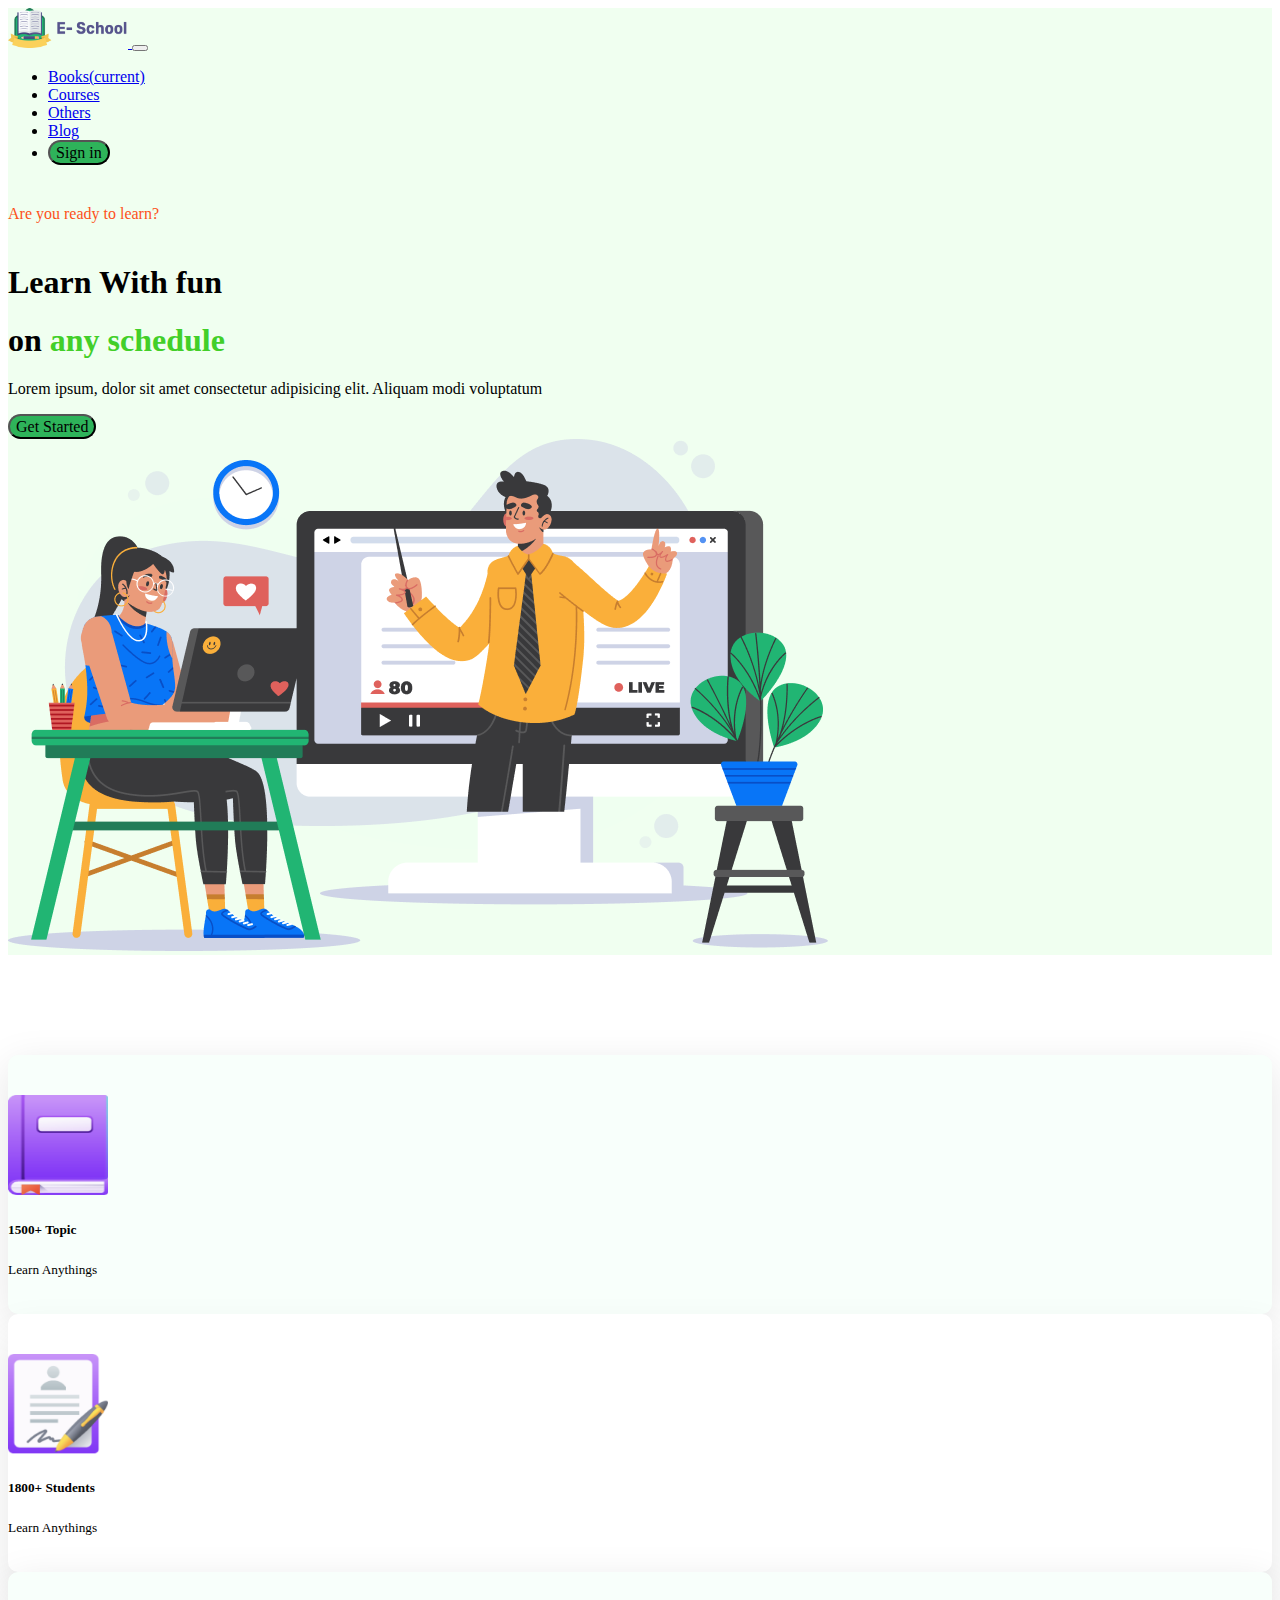
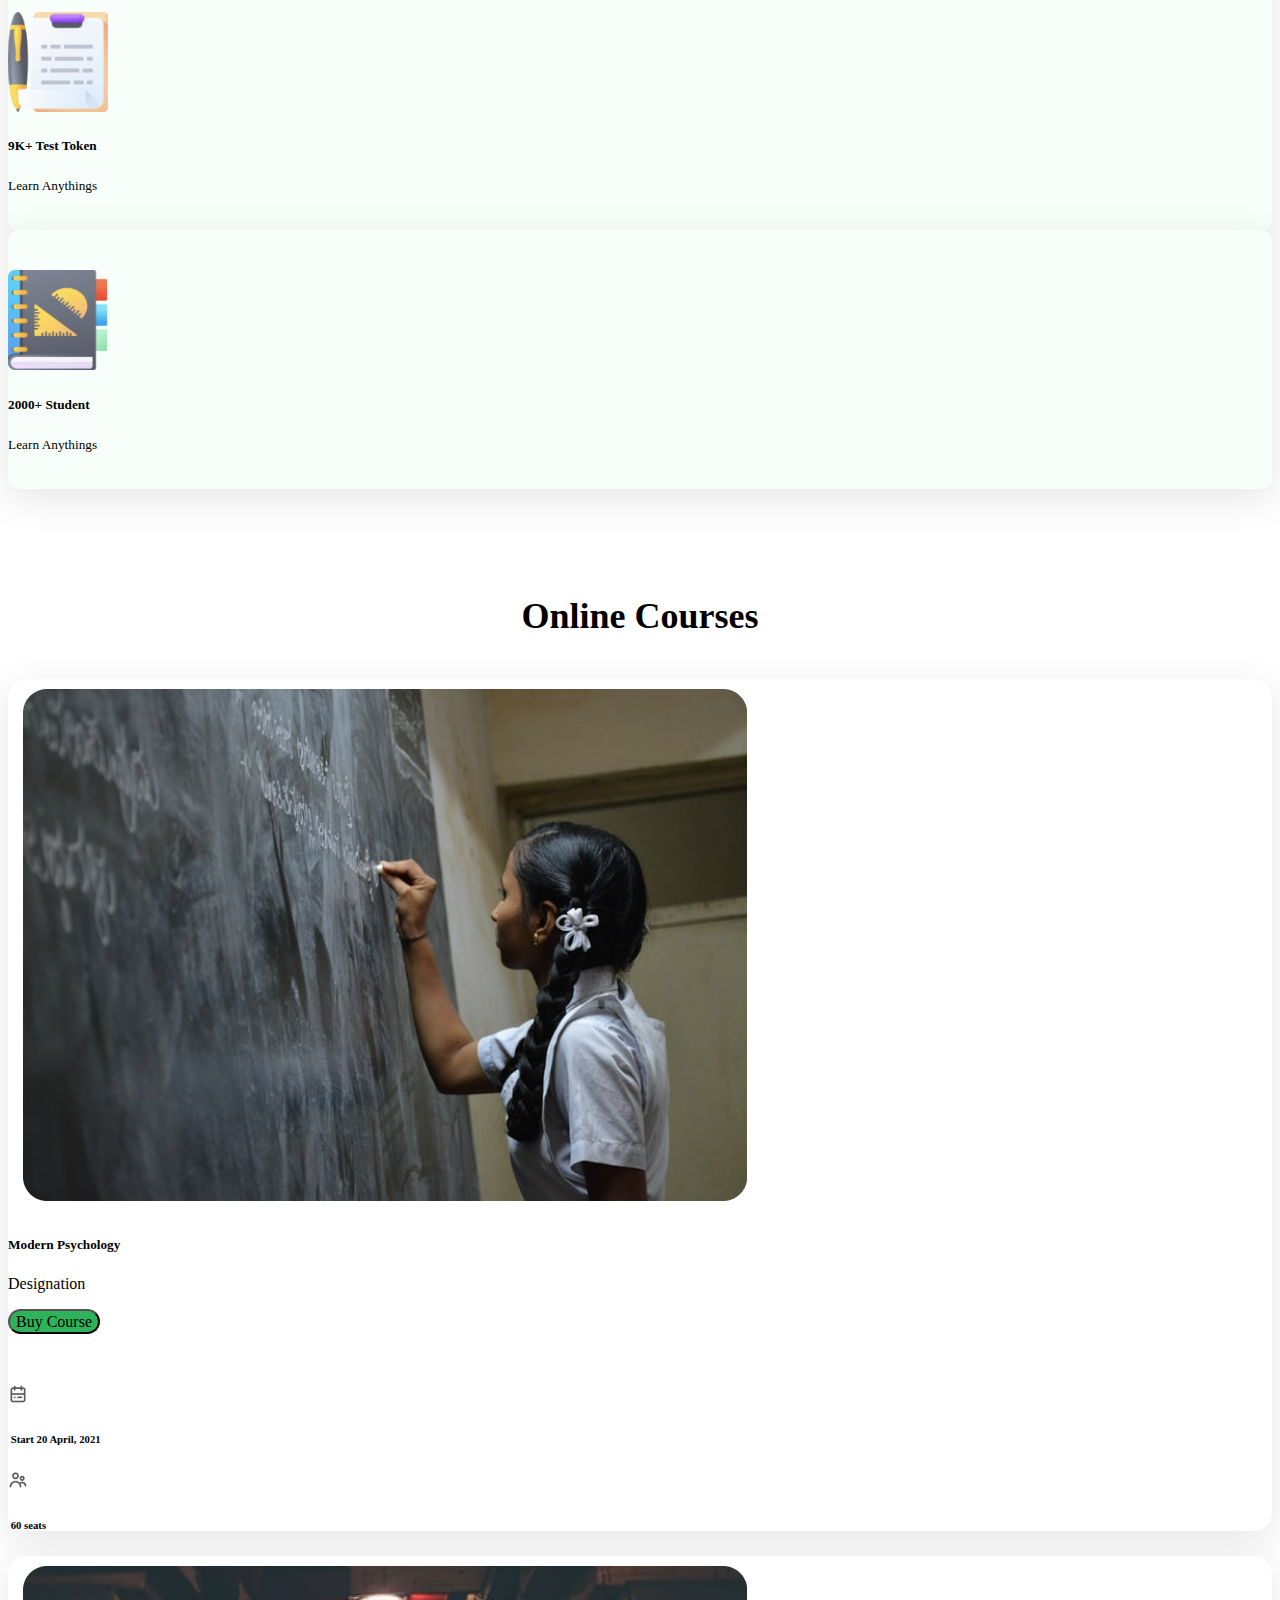
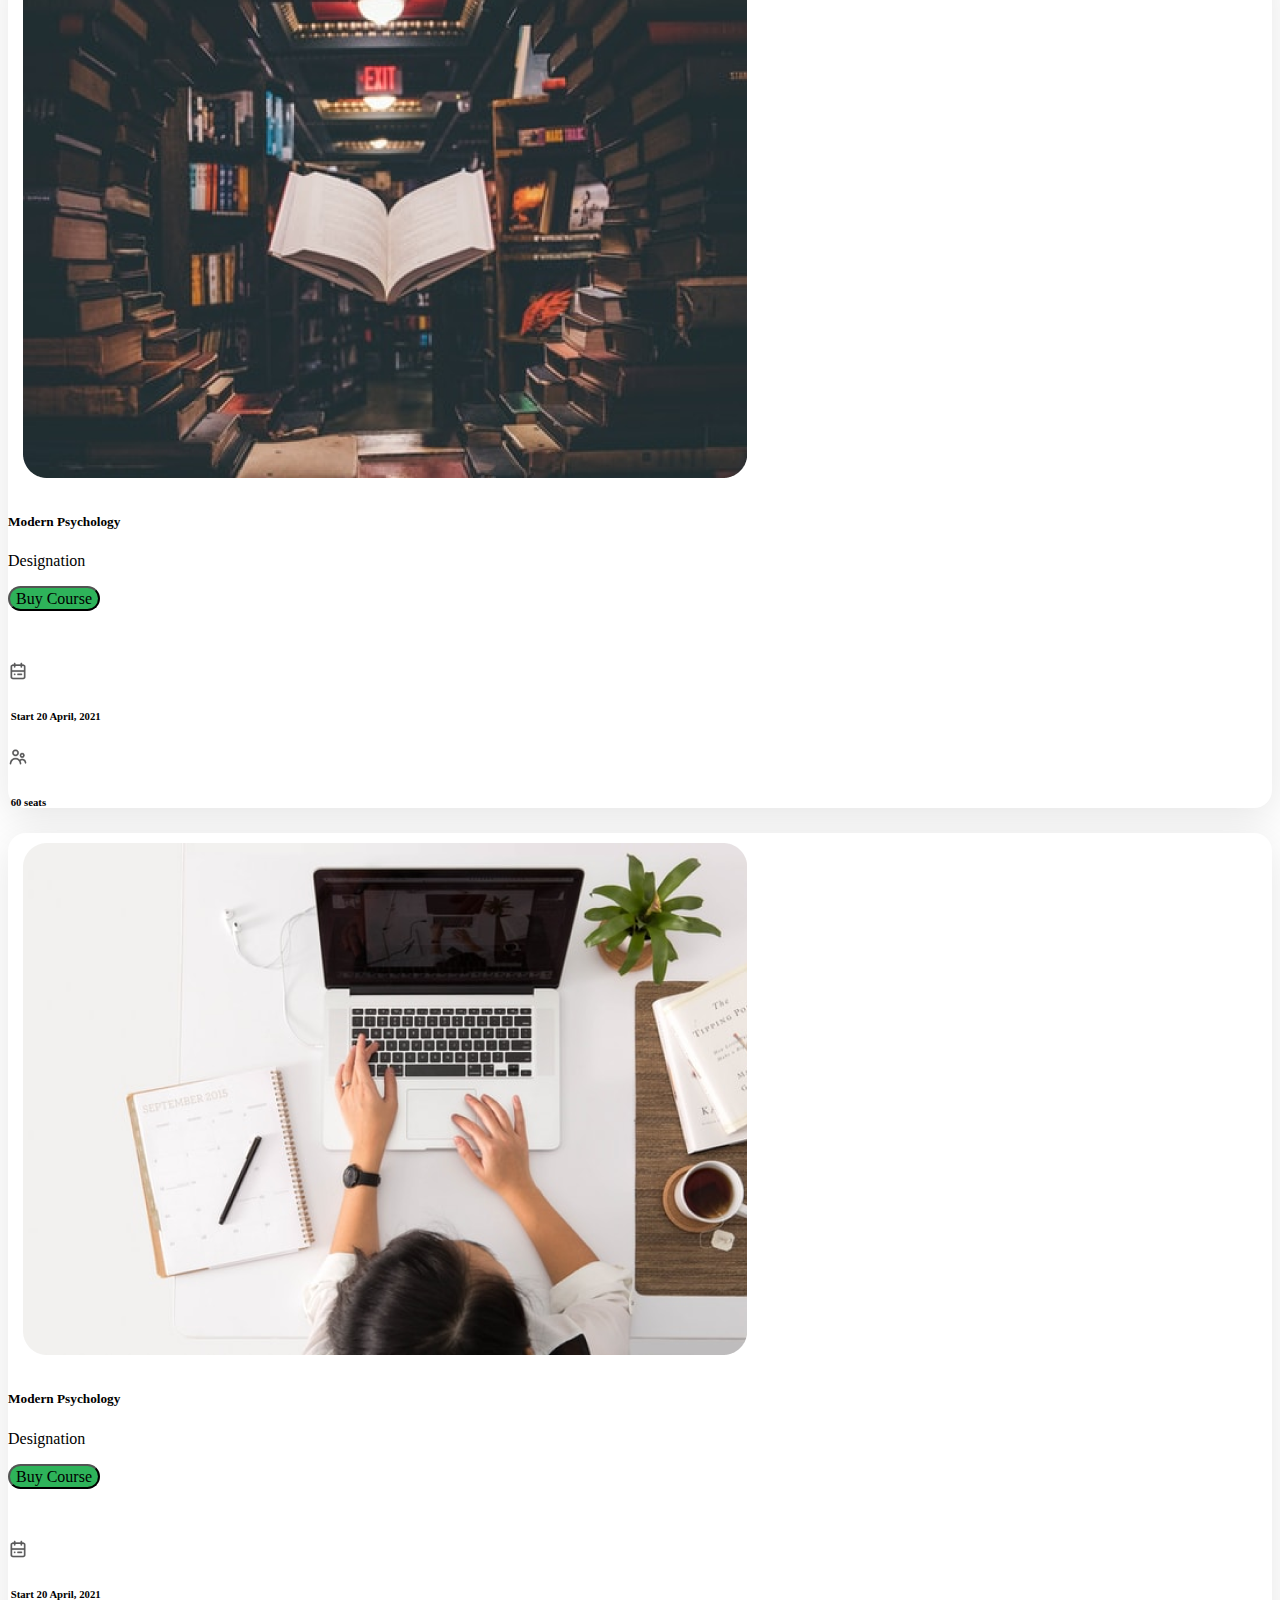
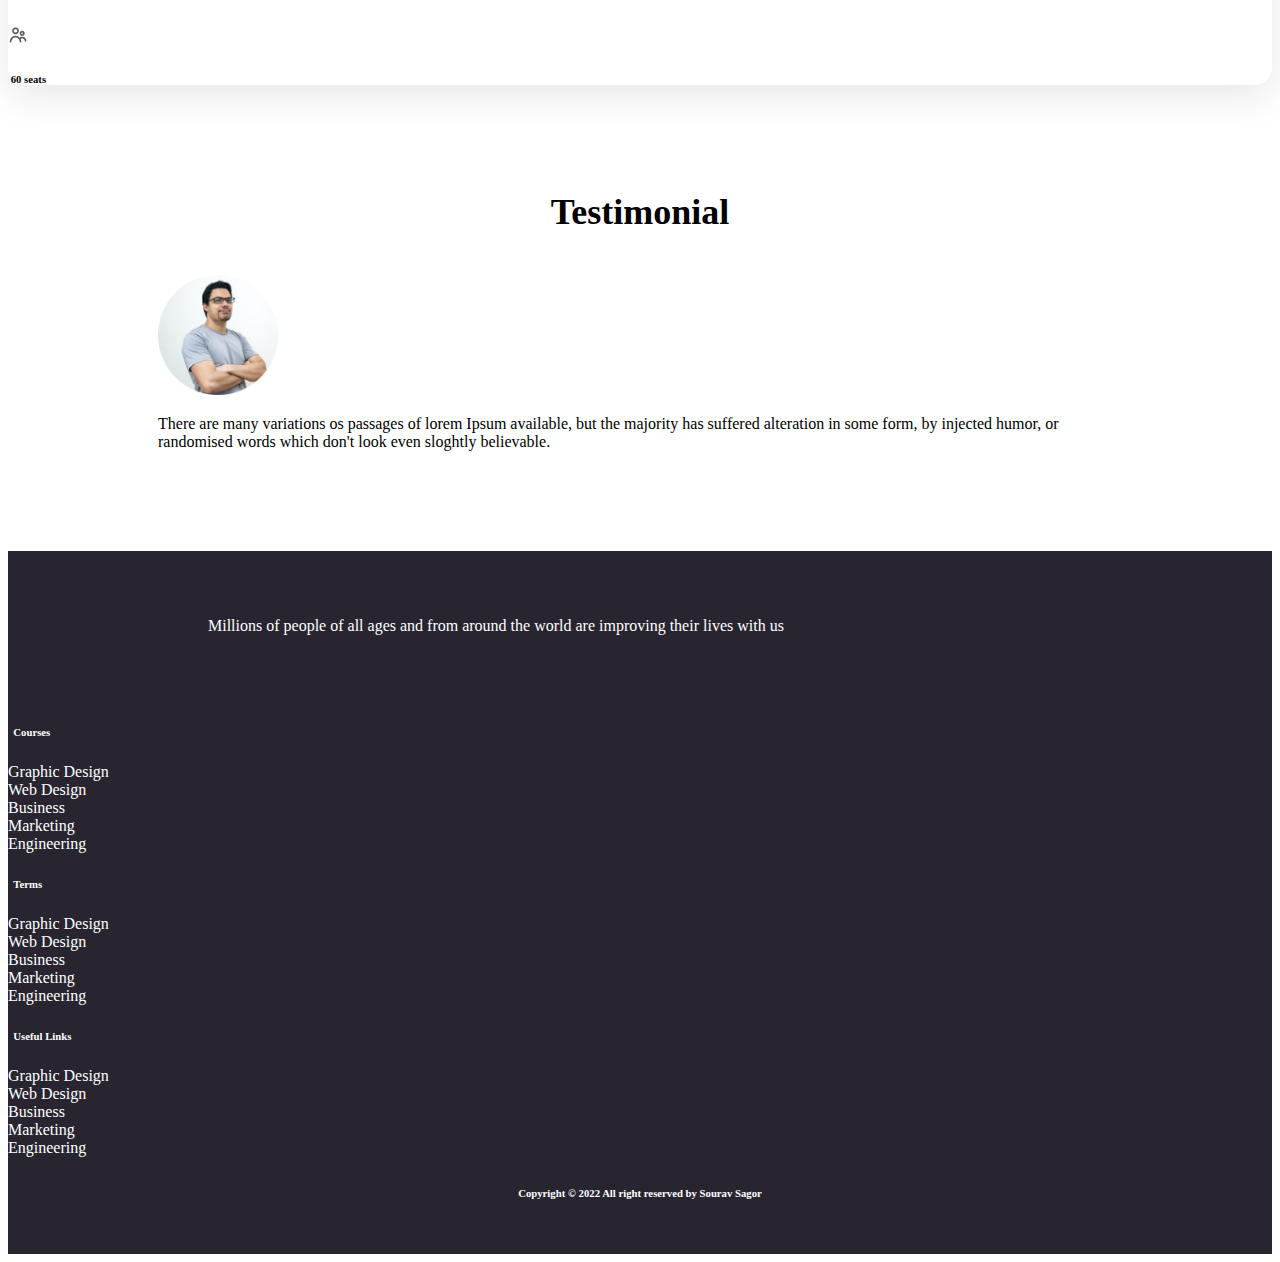
<file: index.html>
<!DOCTYPE html>
<html lang="en">
<head>
    <meta charset="UTF-8">
    <meta name="viewport" content="width=device-width, initial-scale=1.0">
    <title>E-School</title>
    <link rel="stylesheet" href="https://stackpath.bootstrapcdn.com/bootstrap/4.5.0/css/bootstrap.min.css" integrity="sha384-9aIt2nRpC12Uk9gS9baDl411NQApFmC26EwAOH8WgZl5MYYxFfc+NcPb1dKGj7Sk" crossorigin="anonymous">
    <link rel="stylesheet" href="style.css">
    <link rel="shortcut icon" href="ICON/Logo 2.png" type="image/x-icon">
</head>
<body>
    <section class="upper-section">
        <div class="navigation">
            <div class="container">
                <nav class="navbar navbar-expand-lg navbar-light">
                    <a class="navbar-brand" href="#">
                        <img class="logo" src="ICON/Logo.png" alt="">
                    </a>
                    <button class="navbar-toggler" type="button" data-toggle="collapse" data-target="#navbarNav" aria-controls="navbarNav" aria-expanded="false" aria-label="Toggle navigation">
                      <span class="navbar-toggler-icon"></span>
                    </button>
                    <div class="collapse navbar-collapse d-flex justify-content-end" id="navbarNav">
                      <ul class="navbar-nav">
                        <li class="nav-item active menu">
                          <a class="nav-link" href="#">Books<span class="sr-only">(current)</span></a>
                        </li>
                        <li class="nav-item menu">
                          <a class="nav-link" href="#">Courses</a>
                        </li>
                        <li class="nav-item menu">
                          <a class="nav-link" href="#">Others</a>
                        </li>
                        <li class="nav-item menu">
                            <a class="nav-link" href="#">Blog</a>
                          </li>
                        <li class="nav-item menu">
                          <button type="button" class="btn btn-primary click-btn">Sign in</button>
                        </li>
                      </ul>
                    </div>
                  </nav>
            </div>
        </div>
    
        <div class="container">
            <div class="row">
                <div class="d-flex align-items-center">
                <div class="col-md-5">
                    <h6 class="ready-learn-text">Are you ready to learn?</h6>
                    <h1> <b>Learn With fun </b></h1>
                    <h1><b>on</b> <span class="any-schedule">any schedule<span></h1>
                    <p>Lorem ipsum, dolor sit amet consectetur adipisicing elit. Aliquam modi voluptatum</p>
                    <button type="button" class="btn btn-primary click-btn">Get Started</button>
                </div>
                <div class="col-md-7" >
                    <img src="Photos/Illustration.png" class="img-fluid" alt="Responsive image" class="illustate-image">
                </div>
            </div>
            </div>
        </div>
    </section>
    
    <section class="middle-section">
      <div class="container">
        <div class="card-deck">
          <div class="card d-flex align-items-center cards">
            <img class="card-img-top" src="ICON/book.png" alt="Card image cap">
            <div class="card-body">
              <h5 class="card-title d-flex justify-content-center">1500+ Topic</h5>
              <p class="card-text d-flex justify-content-center"><small>Learn Anythings</small></p>
             </div>
          </div>
          <div class="card d-flex align-items-center" id="card-student">
            <img class="card-img-top" src="ICON/Student.png" alt="Card image cap">
            <div class="card-body">
              <h5 class="card-title d-flex justify-content-center">1800+ Students</h5>
              <p class="card-text d-flex justify-content-center"><small>Learn Anythings</small></p>
             </div>
          </div>
          <div class="card d-flex align-items-center cards">
            <img class="card-img-top" src="ICON/Test.png" alt="Card image cap">
            <div class="card-body">
              <h5 class="card-title d-flex justify-content-center">9K+ Test Token</h5>
              <p class="card-text d-flex justify-content-center"><small>Learn Anythings</small></p>
            </div>
          </div>
          <div class="card d-flex align-items-center cards">
            <img class="card-img-top" src="ICON/Students.png" alt="Card image cap">
            <div class="card-body">
              <h5 class="card-title d-flex justify-content-center">2000+ Student</h5>
              <p class="card-text d-flex justify-content-center"><small>Learn Anythings</small></p>
            </div>
          </div>
        </div>
      </div>
    </section>

   
    <section class="online-course">
        <div class="container">
            <h3 class="headline">Online Courses</h3>
            <div class="card-deck">
                <div class="card">
                  <img class="card-img-top card-psychology" src="Photos/Morder pyschology.png" alt="Card image cap">
                  <div class="card-body">
                    <h5 class="card-title">Modern Psychology</h5>
                    <p class="card-text">Designation</p>
                    <button type="button" class="btn btn-primary click-btn">Buy Course</button>
                    <div class="d-flex flex-row bd-highlight mb-3 calender justify-content-between">
                    <div class="d-flex justify-content-start cal">
                        <img src="ICON/calendar.png" alt=""> 
                        <h6>&nbspStart 20 April, 2021</h6>
                    </div>
                    <div class="d-flex justify-content-start peopl">
                      <img src="ICON/people.png" alt="">
                      <h6>&nbsp60 seats</h6>
                    </div>
                    </div>
                  </div>
                </div>
                <div class="card">
                  <img class="card-img-top card-psychology" src="Photos/Morder psyc.png" alt="Card image cap">
                  <div class="card-body">
                    <h5 class="card-title">Modern Psychology</h5>
                    <p class="card-text">Designation</p>
                    <button type="button" class="btn btn-primary click-btn">Buy Course</button>
                    <div class="d-flex flex-row bd-highlight mb-3 calender justify-content-between">
                      <div class="d-flex justify-content-start cal">
                          <img src="ICON/calendar.png" alt=""> 
                          <h6>&nbspStart 20 April, 2021</h6>
                      </div>
                      <div class="d-flex justify-content-start peopl">
                        <img src="ICON/people.png" alt="">
                        <h6>&nbsp60 seats</h6>
                      </div>
                      </div>
                  </div>
                </div>
                <div class="card">
                  <img class="card-img-top card-psychology" src="Photos/Morder pychons.png" alt="Card image cap">
                  <div class="card-body">
                    <h5 class="card-title">Modern Psychology</h5>
                    <p class="card-text">Designation</p>
                    <button type="button" class="btn btn-primary click-btn">Buy Course</button>
                    <div class="d-flex flex-row bd-highlight mb-3 calender justify-content-between">
                      <div class="d-flex justify-content-start cal">
                          <img src="ICON/calendar.png" alt=""> 
                          <h6>&nbspStart 20 April, 2021</h6>
                      </div>
                      <div class="d-flex justify-content-start peopl">
                        <img src="ICON/people.png" alt="">
                        <h6>&nbsp60 seats</h6>
                      </div>
                      </div>
                    </div>
                </div>
              </div>
        </div>
       
    </section>
        <section>
          <h3 class="headline">Testimonial</h3>
          <div class="container testimonial">
          <div class="d-flex flex-row bd-highlight mb-3 ">
            <div class="p-2 bd-highlight">
              <img src="Photos/Man.png" class="man" alt="">
            </div>
            <div class="p-2 bd-highlight">
              <p>
                There are many variations os passages of lorem Ipsum available, but the majority has suffered alteration in some form, by injected humor, or randomised words which don't look even sloghtly believable.
            </p>
            </div>
          </div>
        </div>
    </section> 
    
    

    <section class="footer" id="footer">
        <div class="row footer-inner">
            <div class="col-md-5" id="footer-text">
                <p>
                    Millions of people of all ages and from around the world are improving their lives with us
                </p>
            </div>
            <div class="col-md-7" id="courses-links">
                <div class="row">
                    <div class="col-md-4">
                        <h6 class="footer-miscelleneous">&nbsp&nbspCourses</h6>
                        <div class="d-flex flex-column bd-highlight mb-3">
                            <div class="p-2 bd-highlight">Graphic Design</div>
                            <div class="p-2 bd-highlight">Web Design</div>
                            <div class="p-2 bd-highlight">Business</div>
                            <div class="p-2 bd-highlight">Marketing</div>
                            <div class="p-2 bd-highlight">Engineering</div>
                          </div>
                    </div>
                    <div class="col-md-4">
                        <h6 class="footer-miscelleneous">&nbsp&nbspTerms </h6>
                        <div class="d-flex flex-column bd-highlight mb-3">
                            <div class="p-2 bd-highlight">Graphic Design</div>
                            <div class="p-2 bd-highlight">Web Design</div>
                            <div class="p-2 bd-highlight">Business</div>
                            <div class="p-2 bd-highlight">Marketing</div>
                            <div class="p-2 bd-highlight">Engineering</div>
                          </div>
                    </div>
                    <div class="col-md-4">
                        <h6 class="footer-miscelleneous">&nbsp&nbspUseful Links</h6>
                        <div class="d-flex flex-column bd-highlight mb-3">
                            <div class="p-2 bd-highlight">Graphic Design</div>
                            <div class="p-2 bd-highlight">Web Design</div>
                            <div class="p-2 bd-highlight">Business</div>
                            <div class="p-2 bd-highlight">Marketing</div>
                            <div class="p-2 bd-highlight">Engineering</div>
                          </div>
                    </div>
                </div>
            </div>
        </div>
       <footer class="copyright">
        <h6>Copyright © 2022 All right reserved by Sourav Sagor</h6> 
       </footer>
    </section>
    <script src="https://code.jquery.com/jquery-3.5.1.slim.min.js" integrity="sha384-DfXdz2htPH0lsSSs5nCTpuj/zy4C+OGpamoFVy38MVBnE+IbbVYUew+OrCXaRkfj" crossorigin="anonymous"></script>
    <script src="https://cdn.jsdelivr.net/npm/popper.js@1.16.0/dist/umd/popper.min.js" integrity="sha384-Q6E9RHvbIyZFJoft+2mJbHaEWldlvI9IOYy5n3zV9zzTtmI3UksdQRVvoxMfooAo" crossorigin="anonymous"></script>
    <script src="https://stackpath.bootstrapcdn.com/bootstrap/4.5.0/js/bootstrap.min.js" integrity="sha384-OgVRvuATP1z7JjHLkuOU7Xw704+h835Lr+6QL9UvYjZE3Ipu6Tp75j7Bh/kR0JKI" crossorigin="anonymous"></script>
</body>
</html>
</file>
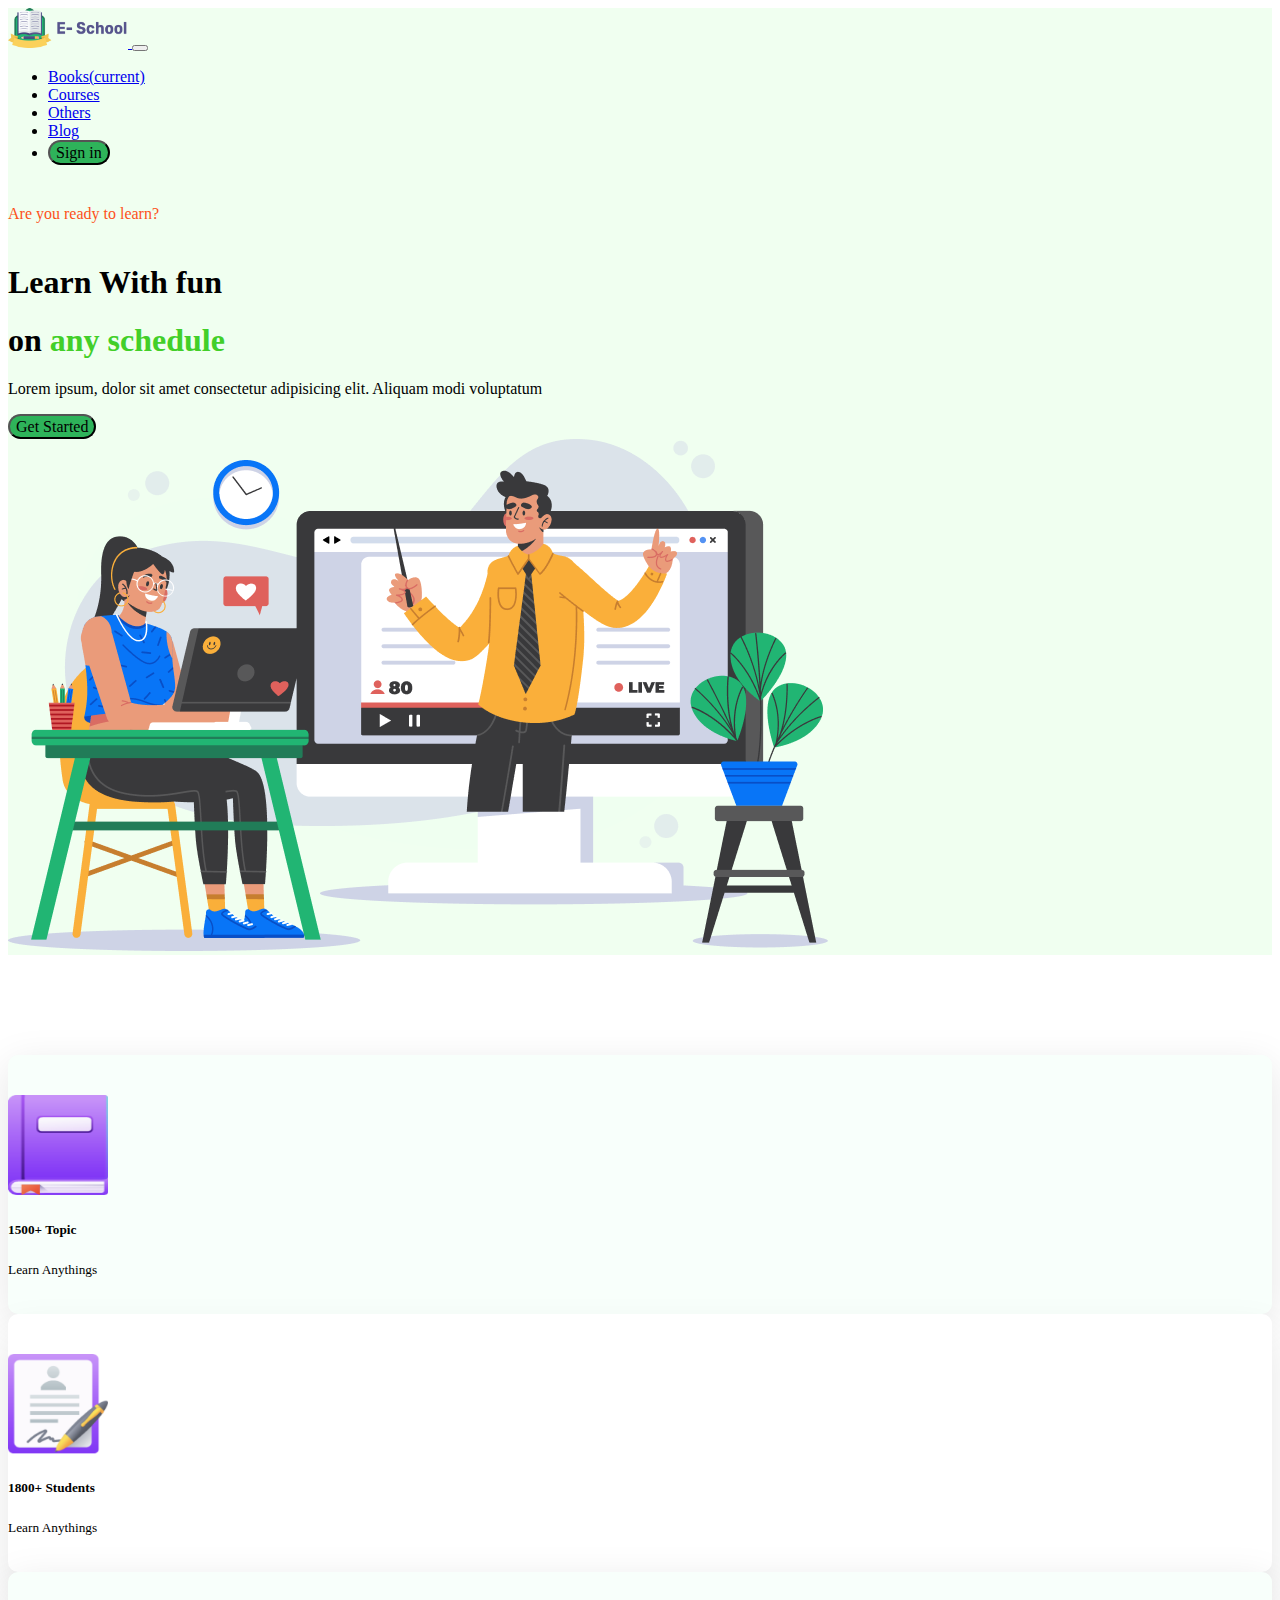
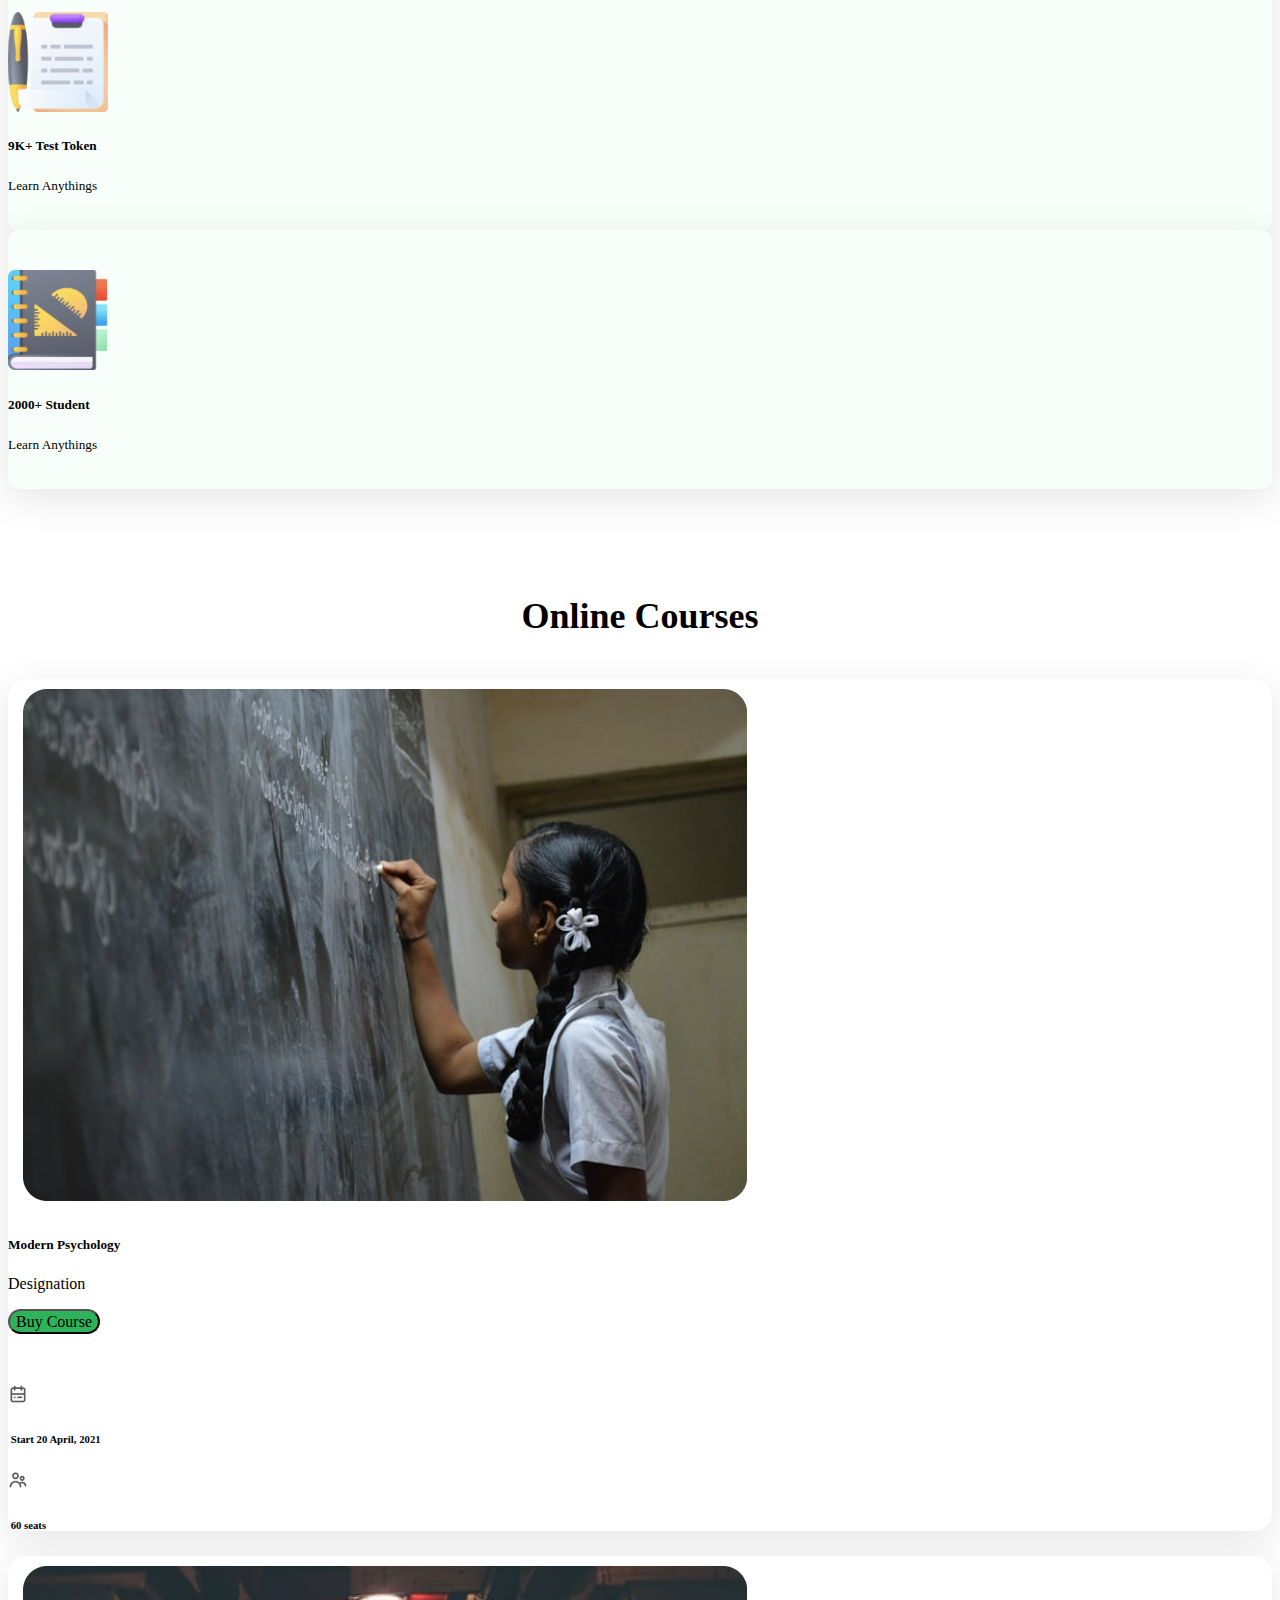
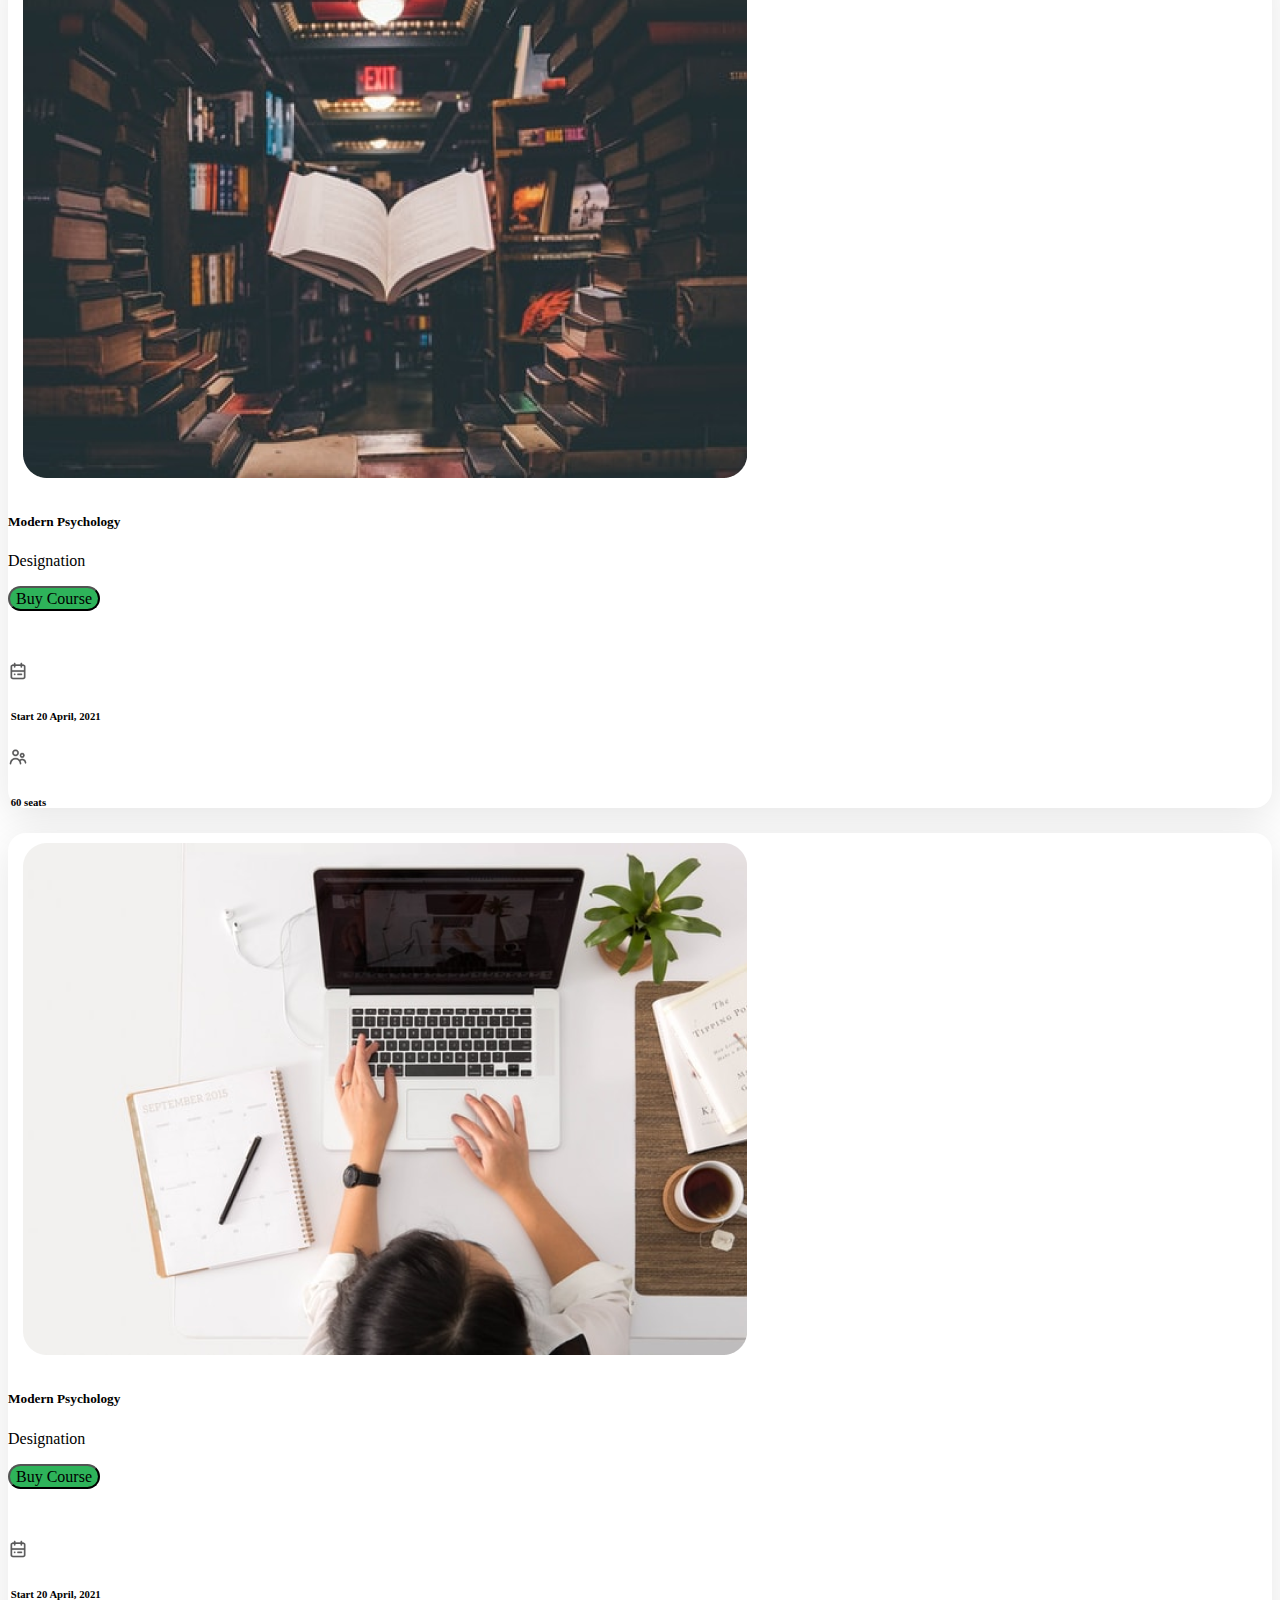
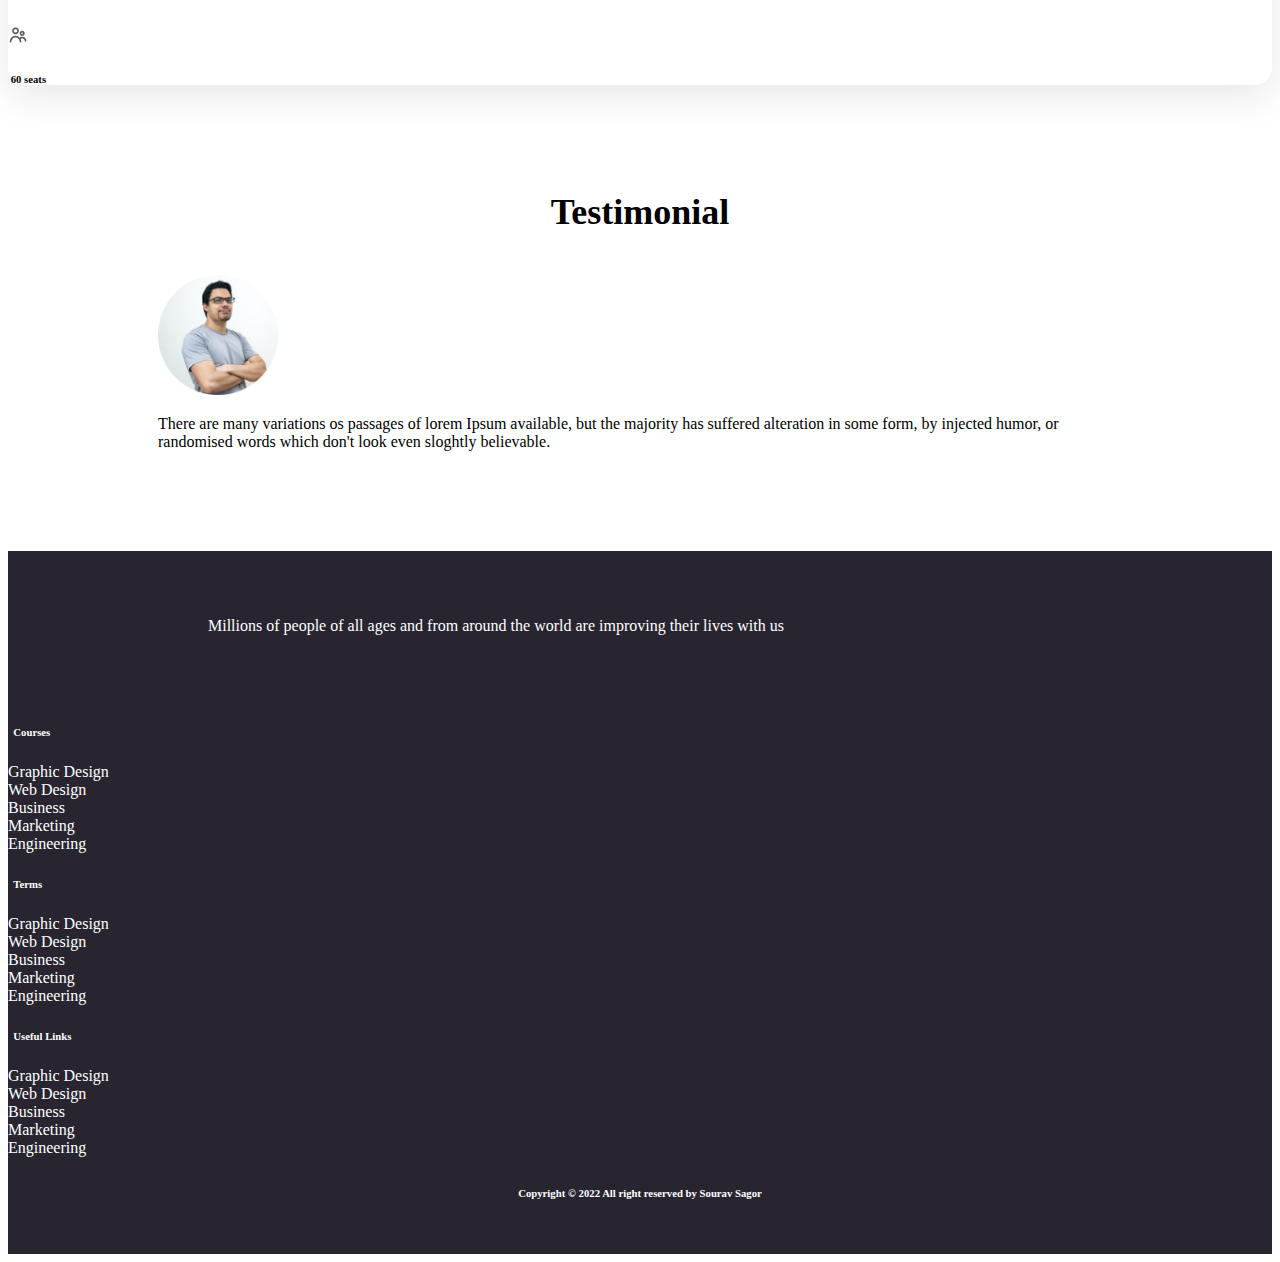
<file: Images/index.html>
<!DOCTYPE html>
<html lang="en">
<head>
    <meta charset="UTF-8">
    <meta name="viewport" content="width=device-width, initial-scale=1.0">
    <title>E-School</title>
    <link rel="stylesheet" href="https://stackpath.bootstrapcdn.com/bootstrap/4.5.0/css/bootstrap.min.css" integrity="sha384-9aIt2nRpC12Uk9gS9baDl411NQApFmC26EwAOH8WgZl5MYYxFfc+NcPb1dKGj7Sk" crossorigin="anonymous">
    <link rel="stylesheet" href="style.css">
</head>
<body>
    <section class="upper-section">
        <div class="navigation">
            <div class="container">
                <nav class="navbar navbar-expand-lg navbar-light">
                    <a class="navbar-brand" href="#">
                        <img class="logo" src="ICON/Logo.png" alt="">
                    </a>
                    <button class="navbar-toggler" type="button" data-toggle="collapse" data-target="#navbarNav" aria-controls="navbarNav" aria-expanded="false" aria-label="Toggle navigation">
                      <span class="navbar-toggler-icon"></span>
                    </button>
                    <div class="collapse navbar-collapse d-flex justify-content-end" id="navbarNav">
                      <ul class="navbar-nav">
                        <li class="nav-item active menu">
                          <a class="nav-link" href="#">Books<span class="sr-only">(current)</span></a>
                        </li>
                        <li class="nav-item menu">
                          <a class="nav-link" href="#">Courses</a>
                        </li>
                        <li class="nav-item menu">
                          <a class="nav-link" href="#">Others</a>
                        </li>
                        <li class="nav-item menu">
                            <a class="nav-link" href="#">Blog</a>
                          </li>
                        <li class="nav-item menu">
                          <button type="button" class="btn btn-primary click-btn">Sign in</button>
                        </li>
                      </ul>
                    </div>
                  </nav>
            </div>
        </div>
    
        <div class="container">
            <div class="row">
                <div class="d-flex align-items-center">
                <div class="col-md-5">
                    <h6 class="ready-learn-text">Are you ready to learn?</h6>
                    <h1> <b>Learn With fun </b></h1>
                    <h1><b>on</b> <span class="any-schedule">any schedule<span></h1>
                    <p>Lorem ipsum, dolor sit amet consectetur adipisicing elit. Aliquam modi voluptatum</p>
                    <button type="button" class="btn btn-primary click-btn">Get Started</button>
                </div>
                <div class="col-md-7" >
                    <img src="Photos/Illustration.png" class="img-fluid" alt="Responsive image" class="illustate-image">
                </div>
            </div>
            </div>
        </div>
    </section>
    
    <section class="middle-section">
      <div class="container">
        <div class="card-deck">
          <div class="card d-flex align-items-center cards">
            <img class="card-img-top" src="ICON/book.png" alt="Card image cap">
            <div class="card-body">
              <h5 class="card-title d-flex justify-content-center">1500+ Topic</h5>
              <p class="card-text d-flex justify-content-center"><small>Learn Anythings</small></p>
             </div>
          </div>
          <div class="card d-flex align-items-center" id="card-student">
            <img class="card-img-top" src="ICON/Student.png" alt="Card image cap">
            <div class="card-body">
              <h5 class="card-title d-flex justify-content-center">1800+ Students</h5>
              <p class="card-text d-flex justify-content-center"><small>Learn Anythings</small></p>
             </div>
          </div>
          <div class="card d-flex align-items-center cards">
            <img class="card-img-top" src="ICON/Test.png" alt="Card image cap">
            <div class="card-body">
              <h5 class="card-title d-flex justify-content-center">9K+ Test Token</h5>
              <p class="card-text d-flex justify-content-center"><small>Learn Anythings</small></p>
            </div>
          </div>
          <div class="card d-flex align-items-center cards">
            <img class="card-img-top" src="ICON/Students.png" alt="Card image cap">
            <div class="card-body">
              <h5 class="card-title d-flex justify-content-center">2000+ Student</h5>
              <p class="card-text d-flex justify-content-center"><small>Learn Anythings</small></p>
            </div>
          </div>
        </div>
      </div>
    </section>

   
    <section class="online-course">
        <div class="container">
            <h3 class="headline">Online Courses</h3>
            <div class="card-deck">
                <div class="card">
                  <img class="card-img-top card-psychology" src="Photos/Morder pyschology.png" alt="Card image cap">
                  <div class="card-body">
                    <h5 class="card-title">Modern Psychology</h5>
                    <p class="card-text">Designation</p>
                    <button type="button" class="btn btn-primary click-btn">Buy Course</button>
                    <div class="d-flex flex-row bd-highlight mb-3 calender justify-content-between">
                    <div class="d-flex justify-content-start cal">
                        <img src="ICON/calendar.png" alt=""> 
                        <h6>&nbspStart 20 April, 2021</h6>
                    </div>
                    <div class="d-flex justify-content-start peopl">
                      <img src="ICON/people.png" alt="">
                      <h6>&nbsp60 seats</h6>
                    </div>
                    </div>
                  </div>
                </div>
                <div class="card">
                  <img class="card-img-top card-psychology" src="Photos/Morder psyc.png" alt="Card image cap">
                  <div class="card-body">
                    <h5 class="card-title">Modern Psychology</h5>
                    <p class="card-text">Designation</p>
                    <button type="button" class="btn btn-primary click-btn">Buy Course</button>
                    <div class="d-flex flex-row bd-highlight mb-3 calender justify-content-between">
                      <div class="d-flex justify-content-start cal">
                          <img src="ICON/calendar.png" alt=""> 
                          <h6>&nbspStart 20 April, 2021</h6>
                      </div>
                      <div class="d-flex justify-content-start peopl">
                        <img src="ICON/people.png" alt="">
                        <h6>&nbsp60 seats</h6>
                      </div>
                      </div>
                  </div>
                </div>
                <div class="card">
                  <img class="card-img-top card-psychology" src="Photos/Morder pychons.png" alt="Card image cap">
                  <div class="card-body">
                    <h5 class="card-title">Modern Psychology</h5>
                    <p class="card-text">Designation</p>
                    <button type="button" class="btn btn-primary click-btn">Buy Course</button>
                    <div class="d-flex flex-row bd-highlight mb-3 calender justify-content-between">
                      <div class="d-flex justify-content-start cal">
                          <img src="ICON/calendar.png" alt=""> 
                          <h6>&nbspStart 20 April, 2021</h6>
                      </div>
                      <div class="d-flex justify-content-start peopl">
                        <img src="ICON/people.png" alt="">
                        <h6>&nbsp60 seats</h6>
                      </div>
                      </div>
                    </div>
                </div>
              </div>
        </div>
       
    </section>
        <section>
          <h3 class="headline">Testimonial</h3>
          <div class="container testimonial">
          <div class="d-flex flex-row bd-highlight mb-3 ">
            <div class="p-2 bd-highlight">
              <img src="Photos/Man.png" class="man" alt="">
            </div>
            <div class="p-2 bd-highlight">
              <p>
                There are many variations os passages of lorem Ipsum available, but the majority has suffered alteration in some form, by injected humor, or randomised words which don't look even sloghtly believable.
            </p>
            </div>
          </div>
        </div>
    </section> 
    
    

    <section class="footer" id="footer">
        <div class="row footer-inner">
            <div class="col-md-5" id="footer-text">
                <p>
                    Millions of people of all ages and from around the world are improving their lives with us
                </p>
            </div>
            <div class="col-md-7" id="courses-links">
                <div class="row">
                    <div class="col-md-4">
                        <h6 class="footer-miscelleneous">&nbsp&nbspCourses</h6>
                        <div class="d-flex flex-column bd-highlight mb-3">
                            <div class="p-2 bd-highlight">Graphic Design</div>
                            <div class="p-2 bd-highlight">Web Design</div>
                            <div class="p-2 bd-highlight">Business</div>
                            <div class="p-2 bd-highlight">Marketing</div>
                            <div class="p-2 bd-highlight">Engineering</div>
                          </div>
                    </div>
                    <div class="col-md-4">
                        <h6 class="footer-miscelleneous">&nbsp&nbspTerms </h6>
                        <div class="d-flex flex-column bd-highlight mb-3">
                            <div class="p-2 bd-highlight">Graphic Design</div>
                            <div class="p-2 bd-highlight">Web Design</div>
                            <div class="p-2 bd-highlight">Business</div>
                            <div class="p-2 bd-highlight">Marketing</div>
                            <div class="p-2 bd-highlight">Engineering</div>
                          </div>
                    </div>
                    <div class="col-md-4">
                        <h6 class="footer-miscelleneous">&nbsp&nbspUseful Links</h6>
                        <div class="d-flex flex-column bd-highlight mb-3">
                            <div class="p-2 bd-highlight">Graphic Design</div>
                            <div class="p-2 bd-highlight">Web Design</div>
                            <div class="p-2 bd-highlight">Business</div>
                            <div class="p-2 bd-highlight">Marketing</div>
                            <div class="p-2 bd-highlight">Engineering</div>
                          </div>
                    </div>
                </div>
            </div>
        </div>
       <footer class="copyright">
        <h6>Copyright © 2022 All right reserved by Sourav Sagor</h6> 
       </footer>
    </section>
    <script src="https://code.jquery.com/jquery-3.5.1.slim.min.js" integrity="sha384-DfXdz2htPH0lsSSs5nCTpuj/zy4C+OGpamoFVy38MVBnE+IbbVYUew+OrCXaRkfj" crossorigin="anonymous"></script>
    <script src="https://cdn.jsdelivr.net/npm/popper.js@1.16.0/dist/umd/popper.min.js" integrity="sha384-Q6E9RHvbIyZFJoft+2mJbHaEWldlvI9IOYy5n3zV9zzTtmI3UksdQRVvoxMfooAo" crossorigin="anonymous"></script>
    <script src="https://stackpath.bootstrapcdn.com/bootstrap/4.5.0/js/bootstrap.min.js" integrity="sha384-OgVRvuATP1z7JjHLkuOU7Xw704+h835Lr+6QL9UvYjZE3Ipu6Tp75j7Bh/kR0JKI" crossorigin="anonymous"></script>
</body>
</html>
</file>
<file: style.css>
.logo{
    width: 120px;
    height: 40px;
}

.menu{
    margin-right: 30px;
}

.img-fluid{
    max-width: 90%;
    height: auto;
}
.click-btn{
    background-color: #2eb35a;
    border-radius: 33px;
    font-family: Roboto;
    font-style: normal;
    font-weight: normal;
    font-size: 16px;
    line-height: 19px;
}
.ready-learn-text{
    color:#FD511A;
    font-family: Poppins;
    font-style: normal;
    font-weight: normal;
    font-size: 16px;
    line-height: 24px;
}
.any-schedule{
    color: #42cf29;
}
.upper-section{
    background-color: #F0FFF0;
}

section{
    margin-bottom: 100px;
}
.mid-section{
    height: 250px;
}

.card{
    background: #FFFFFF;
    box-shadow: 0px 10px 40px rgba(0, 0, 0, 0.1);
    border-radius: 18px;
    
}
.card alignment{
    padding: 20px 40px;
}
.card-psychology{
    padding: 10px 15px;
}
h3{
    text-align: center;
}
.calender{
    margin-top: 50px;
}

.calender img{
    height: 20px;
    width: 20px;
}
.man{
    width: 120px;
    height: 120px;
    left: 353px;
    top: 1787px;
}

.footer{
    background-color: #282531;
    color: #FFFFFF;
    margin-bottom: 0px;
}

.footer-inner{
    margin-bottom: 30px;
}
#footer-text{
    padding-left: 200px;
    padding-top: 50px;
}
#courses-links{
    padding-top: 50px;
}

.testimonial{
    padding-left: 150px;
    padding-right: 150px;
}

.slider{
    margin-bottom: 100px;
}
.copyright{
    text-align: center;
    padding-bottom: 30px;
}
.middle-section img{
    width: 100px;
    height: 100px;
}
.cards{
    padding-top: 40px;
    padding-bottom: 20px;
    background-color:#F8FFFB;
    border-radius: 10px;
}
#card-student{
    padding-top: 40px;
    padding-bottom: 20px;
    background: #FFFFFF;
    box-shadow: 0px 20px 40px rgba(0, 0, 0, 0.1);
    border-radius: 10px;
}
.headline{
    font-family: Poppins;
    font-style: normal;
    font-weight: bold;
    font-size: 36px;
    line-height: 54px;
    color: #000000;
}
</file>
<file: Images/style.css>
.logo{
    width: 120px;
    height: 40px;
}

.menu{
    margin-right: 30px;
}

.img-fluid{
    max-width: 90%;
    height: auto;
}
.click-btn{
    background-color: #2eb35a;
    border-radius: 33px;
    font-family: Roboto;
    font-style: normal;
    font-weight: normal;
    font-size: 16px;
    line-height: 19px;
}
.ready-learn-text{
    color:#FD511A;
    font-family: Poppins;
    font-style: normal;
    font-weight: normal;
    font-size: 16px;
    line-height: 24px;
}
.any-schedule{
    color: #42cf29;
}
.upper-section{
    background-color: #F0FFF0;
}

section{
    margin-bottom: 100px;
}
.mid-section{
    height: 250px;
}

.card{
    background: #FFFFFF;
    box-shadow: 0px 10px 40px rgba(0, 0, 0, 0.1);
    border-radius: 18px;
    
}
.card alignment{
    padding: 20px 40px;
}
.card-psychology{
    padding: 10px 15px;
}
h3{
    text-align: center;
}
.calender{
    margin-top: 50px;
}

.calender img{
    height: 20px;
    width: 20px;
}
.man{
    width: 120px;
    height: 120px;
    left: 353px;
    top: 1787px;
}

.footer{
    background-color: #282531;
    color: #FFFFFF;
    margin-bottom: 0px;
}

.footer-inner{
    margin-bottom: 30px;
}
#footer-text{
    padding-left: 200px;
    padding-top: 50px;
}
#courses-links{
    padding-top: 50px;
}

.testimonial{
    padding-left: 150px;
    padding-right: 150px;
}

.slider{
    margin-bottom: 100px;
}
.copyright{
    text-align: center;
    padding-bottom: 30px;
}
.middle-section img{
    width: 100px;
    height: 100px;
}
.cards{
    padding-top: 40px;
    padding-bottom: 20px;
    background-color:#F8FFFB;
    border-radius: 10px;
}
#card-student{
    padding-top: 40px;
    padding-bottom: 20px;
    background: #FFFFFF;
    box-shadow: 0px 20px 40px rgba(0, 0, 0, 0.1);
    border-radius: 10px;
}
.headline{
    font-family: Poppins;
    font-style: normal;
    font-weight: bold;
    font-size: 36px;
    line-height: 54px;
    color: #000000;
}
</file>
